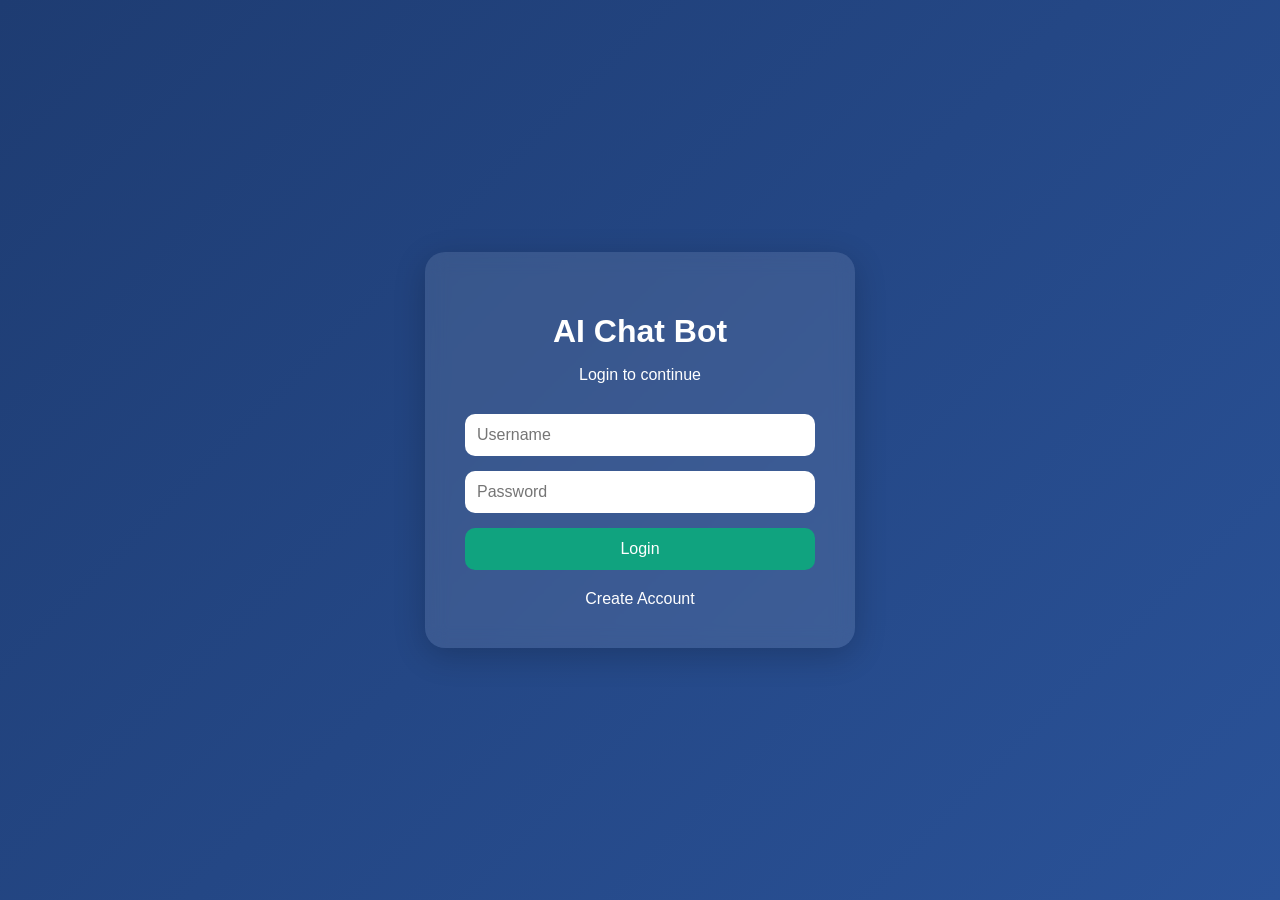
<file: templates/login.html>
<!DOCTYPE html>
<html>

<head>

    <title>Login</title>

    <link rel="stylesheet" href="/static/auth.css">

</head>

<body>

    <div class="auth-container">

        <div class="auth-card">

            <h1>AI Chat Bot</h1>

            <p>Login to continue</p>

            <form action="/login" method="post">

                <input
                    type="text"
                    name="username"
                    placeholder="Username"
                    required
                >

                <input
                    type="password"
                    name="password"
                    placeholder="Password"
                    required
                >

                <button type="submit">
                    Login
                </button>

            </form>

            <a href="/signup">
                Create Account
            </a>

        </div>

    </div>

</body>

</html>
</file>
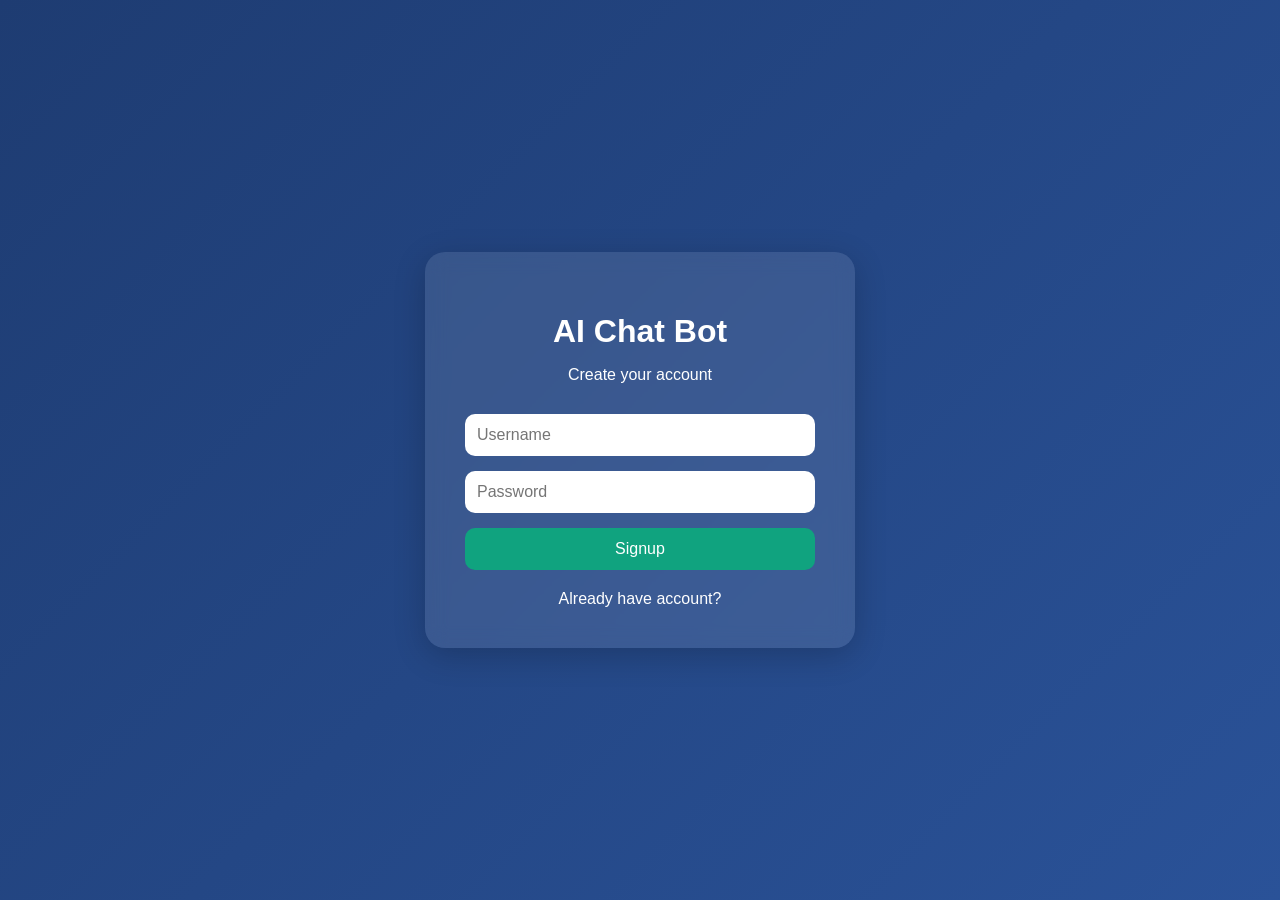
<file: templates/signup.html>
<!DOCTYPE html>
<html>

<head>

    <title>Signup</title>

    <link rel="stylesheet" href="/static/auth.css">

</head>

<body>

    <div class="auth-container">

        <div class="auth-card">

            <h1>AI Chat Bot</h1>

            <p>Create your account</p>

            <form action="/signup" method="post">

                <input
                    type="text"
                    name="username"
                    placeholder="Username"
                    required
                >

                <input
                    type="password"
                    name="password"
                    placeholder="Password"
                    required
                >

                <button type="submit">
                    Signup
                </button>

            </form>

            <a href="/login">
                Already have account?
            </a>

        </div>

    </div>

</body>

</html>
</file>
<file: static/auth.css>
body {
    margin: 0;
    padding: 0;
    font-family: Arial, sans-serif;
    height: 100vh;

    display: flex;
    justify-content: center;
    align-items: center;

    background: linear-gradient(
        135deg,
        #1e3c72,
        #2a5298
    );
}

.auth-container {
    width: 100%;
    display: flex;
    justify-content: center;
}

.auth-card {

    width: 350px;

    background: rgba(255,255,255,0.1);

    backdrop-filter: blur(10px);

    padding: 40px;

    border-radius: 20px;

    box-shadow: 0 8px 32px rgba(0,0,0,0.2);

    color: white;

    text-align: center;
}

.auth-card h1 {
    margin-bottom: 10px;
}

.auth-card p {
    margin-bottom: 30px;
}

.auth-card form {
    display: flex;
    flex-direction: column;
}

.auth-card input {

    padding: 12px;

    margin-bottom: 15px;

    border: none;

    border-radius: 10px;

    outline: none;

    font-size: 16px;
}

.auth-card button {

    padding: 12px;

    border: none;

    border-radius: 10px;

    background-color: #10a37f;

    color: white;

    font-size: 16px;

    cursor: pointer;

    transition: 0.3s;
}

.auth-card button:hover {

    background-color: #0d8c6d;

    transform: scale(1.03);
}

.auth-card a {

    display: block;

    margin-top: 20px;

    color: white;

    text-decoration: none;
}
</file>
